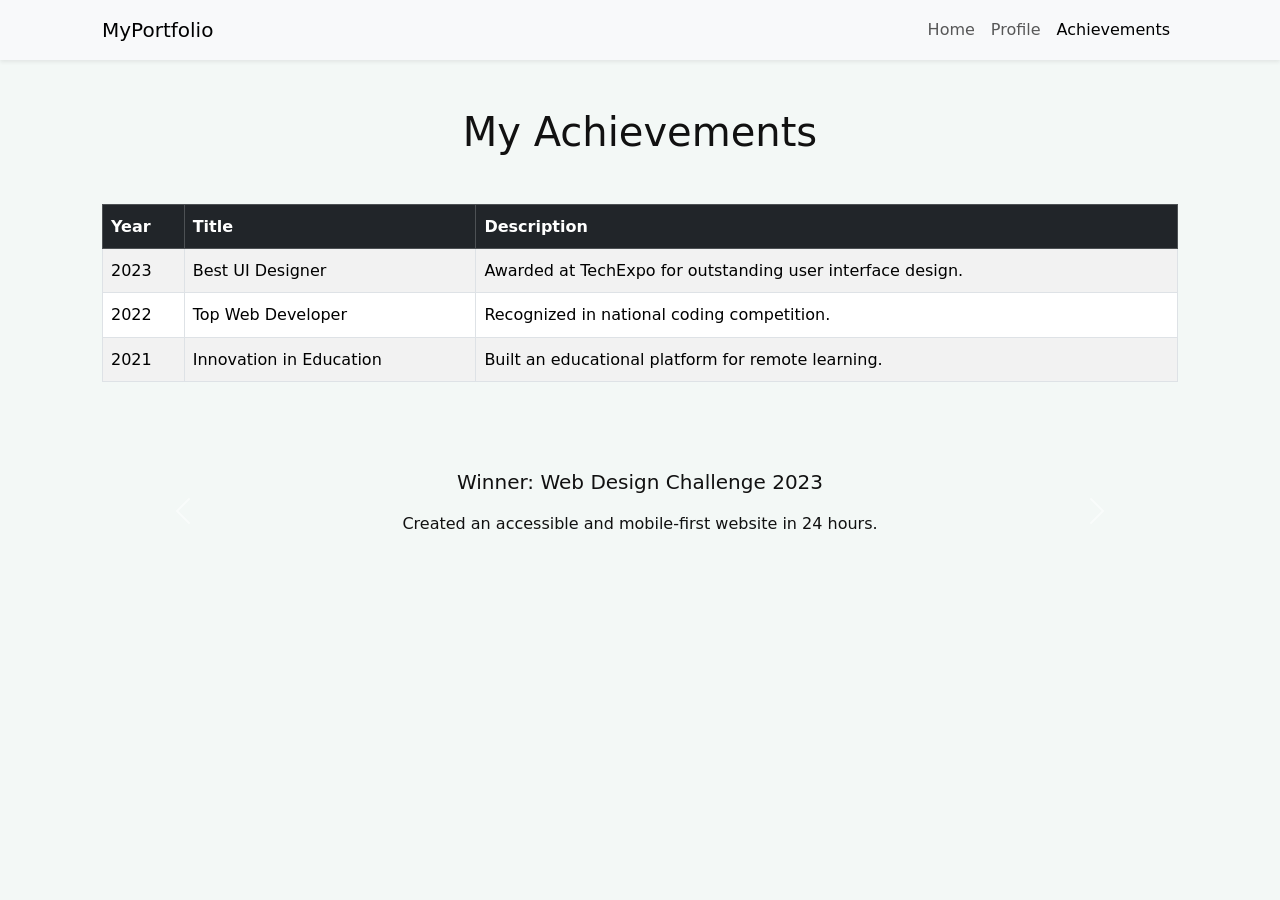
<file: achievements.html>
<!DOCTYPE html>
<html lang="en">
<head>
  <meta charset="UTF-8" />
  <meta name="viewport" content="width=device-width, initial-scale=1" />
  <title>My Achievements</title>

  <!-- Bootstrap CSS -->
  <link href="https://cdn.jsdelivr.net/npm/bootstrap@5.3.3/dist/css/bootstrap.min.css" rel="stylesheet" />
  <link rel="stylesheet" href="style.css" />

  <!-- jQuery -->
  <script src="https://code.jquery.com/jquery-3.6.0.min.js"></script>
</head>
<body>

  <!-- Navbar -->
  <nav class="navbar navbar-expand-lg navbar-light bg-light shadow-sm">
    <div class="container">
      <a class="navbar-brand" href="#">MyPortfolio</a>
      <button class="navbar-toggler" type="button" data-bs-toggle="collapse" data-bs-target="#navbarNav">
        <span class="navbar-toggler-icon"></span>
      </button>

      <div class="collapse navbar-collapse justify-content-end" id="navbarNav">
        <ul class="navbar-nav">
          <li class="nav-item"><a class="nav-link" href="index.html">Home</a></li>
          <li class="nav-item"><a class="nav-link" href="profile.html">Profile</a></li>
          <li class="nav-item"><a class="nav-link active" href="achievements.html">Achievements</a></li>
        </ul>
      </div>
    </div>
  </nav>

  <!-- Achievements Section -->
  <section class="achievements py-5">
    <div class="container">
      <h1 class="text-center mb-5 fade-scroll">My Achievements</h1>

      <!-- Table of Achievements -->
      <div class="table-responsive fade-scroll">
        <table class="table table-bordered table-striped">
          <thead class="table-dark">
            <tr>
              <th>Year</th>
              <th>Title</th>
              <th>Description</th>
            </tr>
          </thead>
          <tbody>
            <tr>
              <td>2023</td>
              <td>Best UI Designer</td>
              <td>Awarded at TechExpo for outstanding user interface design.</td>
            </tr>
            <tr>
              <td>2022</td>
              <td>Top Web Developer</td>
              <td>Recognized in national coding competition.</td>
            </tr>
            <tr>
              <td>2021</td>
              <td>Innovation in Education</td>
              <td>Built an educational platform for remote learning.</td>
            </tr>
          </tbody>
        </table>
      </div>

      <!-- Bootstrap Carousel -->
      <div id="achievementCarousel" class="carousel slide mt-5 fade-scroll" data-bs-ride="carousel">
        <div class="carousel-inner">
          <div class="carousel-item active text-center p-4">
            <h5 class="mb-3">Winner: Web Design Challenge 2023</h5>
            <p>Created an accessible and mobile-first website in 24 hours.</p>
          </div>
          <div class="carousel-item text-center p-4">
            <h5 class="mb-3">Speaker at DevCon 2022</h5>
            <p>Presented on building scalable front-end applications with React and Bootstrap.</p>
          </div>
          <div class="carousel-item text-center p-4">
            <h5 class="mb-3">Hackathon Finalist 2021</h5>
            <p>Developed a prototype that detects fake news using AI.</p>
          </div>
        </div>
        <button class="carousel-control-prev" type="button" data-bs-target="#achievementCarousel" data-bs-slide="prev">
          <span class="carousel-control-prev-icon"></span>
        </button>
        <button class="carousel-control-next" type="button" data-bs-target="#achievementCarousel" data-bs-slide="next">
          <span class="carousel-control-next-icon"></span>
        </button>
      </div>
    </div>
  </section>

  <!-- Bootstrap JS -->
  <script src="https://cdn.jsdelivr.net/npm/bootstrap@5.3.3/dist/js/bootstrap.bundle.min.js"></script>
  <script src="script.js"></script>
</body>
</html>
</file>
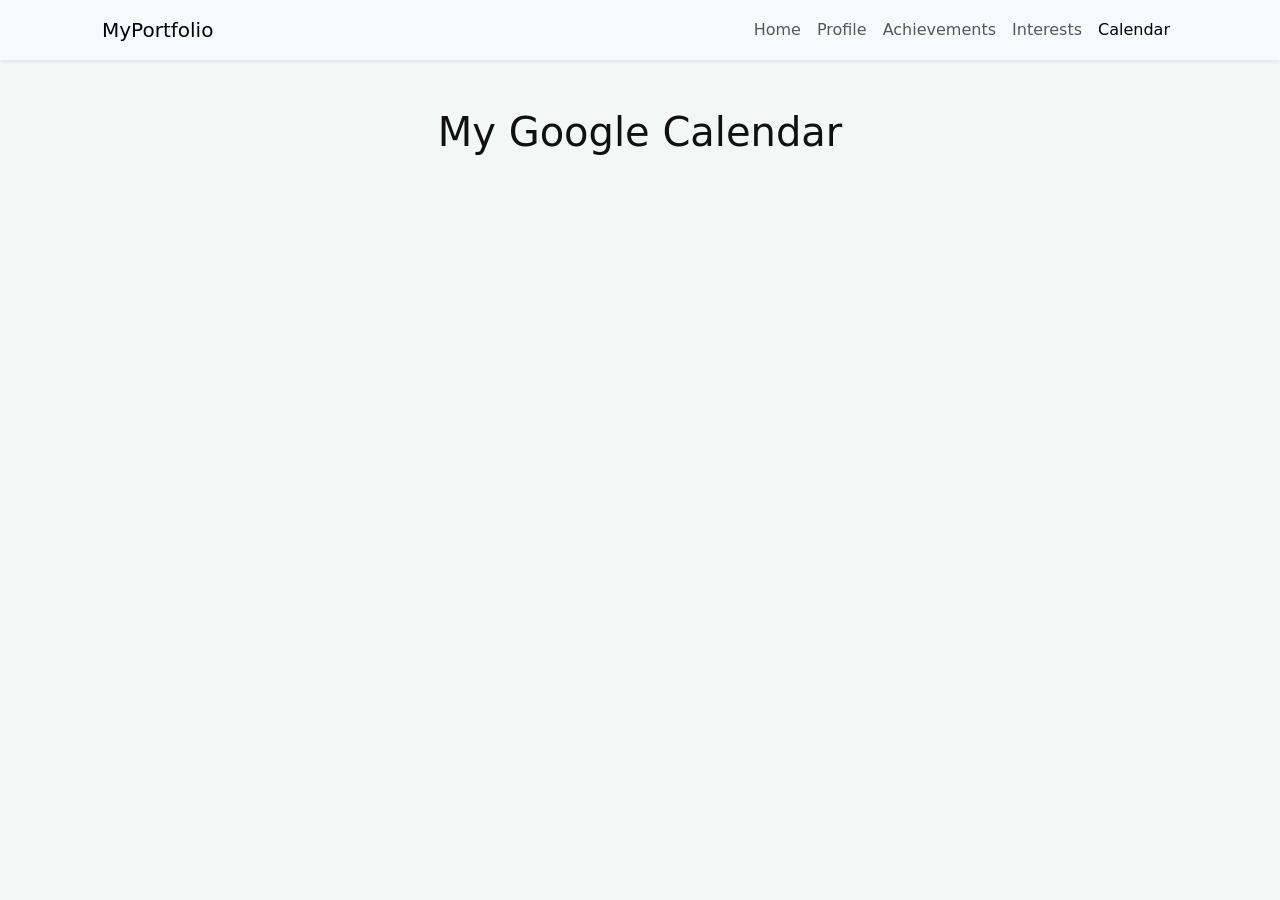
<file: calender.html>
<!DOCTYPE html>
<html lang="en">
<head>
  <meta charset="UTF-8" />
  <meta name="viewport" content="width=device-width, initial-scale=1" />
  <title>My Calendar</title>

  <!-- Bootstrap CSS -->
  <link href="https://cdn.jsdelivr.net/npm/bootstrap@5.3.3/dist/css/bootstrap.min.css" rel="stylesheet" />
  <link rel="stylesheet" href="style.css" />
</head>
<body>

  <!-- Navbar -->
  <nav class="navbar navbar-expand-lg navbar-light bg-light shadow-sm">
    <div class="container">
      <a class="navbar-brand" href="#">MyPortfolio</a>
      <button class="navbar-toggler" type="button" data-bs-toggle="collapse" data-bs-target="#navbarNav">
        <span class="navbar-toggler-icon"></span>
      </button>

      <div class="collapse navbar-collapse justify-content-end" id="navbarNav">
        <ul class="navbar-nav">
          <li class="nav-item"><a class="nav-link" href="index.html">Home</a></li>
          <li class="nav-item"><a class="nav-link" href="profile.html">Profile</a></li>
          <li class="nav-item"><a class="nav-link" href="achievements.html">Achievements</a></li>
          <li class="nav-item"><a class="nav-link" href="interests.html">Interests</a></li>
          <li class="nav-item"><a class="nav-link active" href="calendar.html">Calendar</a></li>
        </ul>
      </div>
    </div>
  </nav>

  <!-- Google Calendar Embed -->
  <section class="calendar-section py-5">
    <div class="container">
      <h1 class="text-center mb-4">My Google Calendar</h1>
      <div class="calendar-wrapper ratio ratio-16x9">
        <!-- Replace YOUR_CALENDAR_ID with your real calendar ID -->
        <!-- Google Calendar Appointment Scheduling begin -->
<iframe src="https://calendar.google.com/calendar/appointments/schedules/AcZssZ1e-UTTJ-vU0j-WWKUtic6N_3yAEo-5JjJEFhecMHrWLlaHCTIgxcs0m5zKxUjw9vdUy7_Anpsw?gv=true" style="border: 0" width="100%" height="600" frameborder="0"></iframe>
<!-- end Google Calendar Appointment Scheduling -->
      </div>
    </div>
  </section>

  <!-- Bootstrap JS -->
  <script src="https://cdn.jsdelivr.net/npm/bootstrap@5.3.3/dist/js/bootstrap.bundle.min.js"></script>
</body>
</html>
</file>
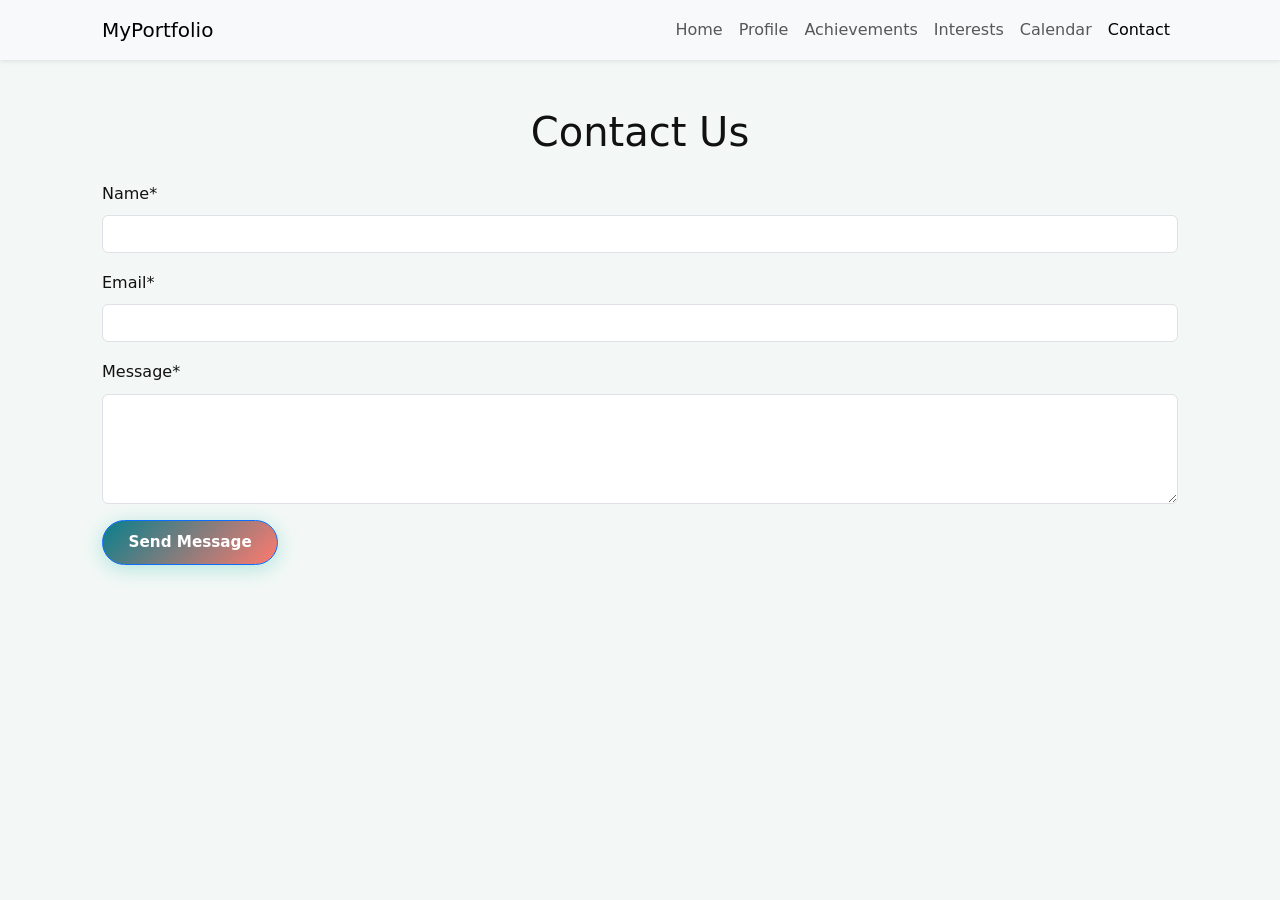
<file: contact.html>
<!DOCTYPE html>
<html lang="en">
<head>
  <meta charset="UTF-8" />
  <meta name="viewport" content="width=device-width, initial-scale=1" />
  <title>Contact Us</title>

  <!-- Bootstrap CSS -->
  <link href="https://cdn.jsdelivr.net/npm/bootstrap@5.3.3/dist/css/bootstrap.min.css" rel="stylesheet" />
  <link rel="stylesheet" href="style.css" />
</head>
<body>

  <!-- Navbar -->
  <nav class="navbar navbar-expand-lg navbar-light bg-light shadow-sm">
    <div class="container">
      <a class="navbar-brand" href="#">MyPortfolio</a>
      <button class="navbar-toggler" type="button" data-bs-toggle="collapse" data-bs-target="#navbarNav">
        <span class="navbar-toggler-icon"></span>
      </button>
      <div class="collapse navbar-collapse justify-content-end" id="navbarNav">
        <ul class="navbar-nav">
          <li class="nav-item"><a class="nav-link" href="index.html">Home</a></li>
          <li class="nav-item"><a class="nav-link" href="profile.html">Profile</a></li>
          <li class="nav-item"><a class="nav-link" href="achievements.html">Achievements</a></li>
          <li class="nav-item"><a class="nav-link" href="interests.html">Interests</a></li>
          <li class="nav-item"><a class="nav-link" href="calendar.html">Calendar</a></li>
          <li class="nav-item"><a class="nav-link active" href="contact.html">Contact</a></li>
        </ul>
      </div>
    </div>
  </nav>

  <!-- Contact Form -->
  <section class="contact-section py-5">
    <div class="container">
      <h1 class="text-center mb-4">Contact Us</h1>
      <form id="contactForm" novalidate>
        <div class="mb-3">
          <label for="name" class="form-label">Name*</label>
          <input type="text" class="form-control" id="name" required />
          <div class="invalid-feedback">Please enter your name.</div>
        </div>

        <div class="mb-3">
          <label for="email" class="form-label">Email*</label>
          <input type="email" class="form-control" id="email" required />
          <div class="invalid-feedback">Please enter a valid email address.</div>
        </div>

        <div class="mb-3">
          <label for="message" class="form-label">Message*</label>
          <textarea class="form-control" id="message" rows="4" required></textarea>
          <div class="invalid-feedback">Please enter your message.</div>
        </div>

        <button type="submit" class="btn btn-primary">Send Message</button>
        <div id="formMessage" class="mt-3"></div>
      </form>
    </div>
  </section>

  <!-- Scripts -->
  <script src="https://cdn.jsdelivr.net/npm/bootstrap@5.3.3/dist/js/bootstrap.bundle.min.js"></script>
  <script src="script.js"></script>
</body>
</html>
</file>
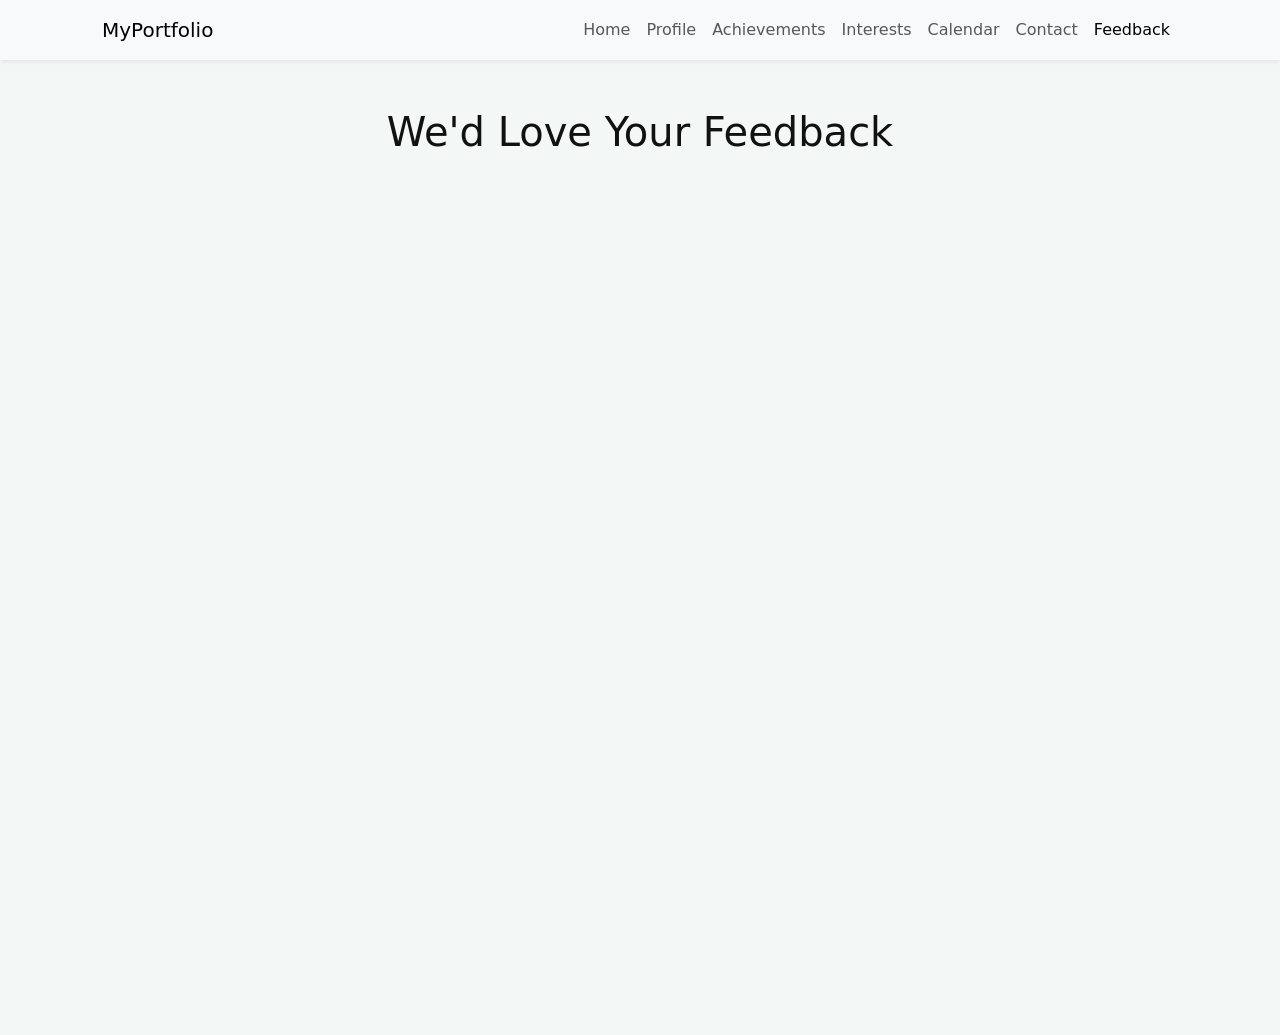
<file: feedback.html>
<!DOCTYPE html>
<html lang="en">
<head>
  <meta charset="UTF-8" />
  <meta name="viewport" content="width=device-width, initial-scale=1" />
  <title>Feedback</title>

  <!-- Bootstrap CSS -->
  <link href="https://cdn.jsdelivr.net/npm/bootstrap@5.3.3/dist/css/bootstrap.min.css" rel="stylesheet" />
  <link rel="stylesheet" href="style.css" />
</head>
<body>

  <!-- Navbar -->
  <nav class="navbar navbar-expand-lg navbar-light bg-light shadow-sm">
    <div class="container">
      <a class="navbar-brand" href="#">MyPortfolio</a>
      <button class="navbar-toggler" type="button" data-bs-toggle="collapse" data-bs-target="#navbarNav">
        <span class="navbar-toggler-icon"></span>
      </button>
      <div class="collapse navbar-collapse justify-content-end" id="navbarNav">
        <ul class="navbar-nav">
          <li class="nav-item"><a class="nav-link" href="index.html">Home</a></li>
          <li class="nav-item"><a class="nav-link" href="profile.html">Profile</a></li>
          <li class="nav-item"><a class="nav-link" href="achievements.html">Achievements</a></li>
          <li class="nav-item"><a class="nav-link" href="interests.html">Interests</a></li>
          <li class="nav-item"><a class="nav-link" href="calendar.html">Calendar</a></li>
          <li class="nav-item"><a class="nav-link" href="contact.html">Contact</a></li>
          <li class="nav-item"><a class="nav-link active" href="feedback.html">Feedback</a></li>
        </ul>
      </div>
    </div>
  </nav>

  <!-- Feedback Form Section -->
  <section class="feedback-section py-5">
    <div class="container">
      <h1 class="text-center mb-4">We'd Love Your Feedback</h1>
      <div class="google-form-wrapper ratio ratio-4x3">
        <!-- Replace YOUR_GOOGLE_FORM_URL below with the actual form embed URL -->
        <iframe src="https://docs.google.com/forms/d/e/1FAIpQLSdrx8txhc83kULJsQMw2cbCfKF12wPTxRKn4bCQF2OBZr5wBQ/viewform?embedded=true" width="640" height="689" frameborder="0" marginheight="0" marginwidth="0">Loading…</iframe>
      </div>
    </div>
  </section>

  <!-- Bootstrap JS -->
  <script src="https://cdn.jsdelivr.net/npm/bootstrap@5.3.3/dist/js/bootstrap.bundle.min.js"></script>
</body>
</html>
</file>
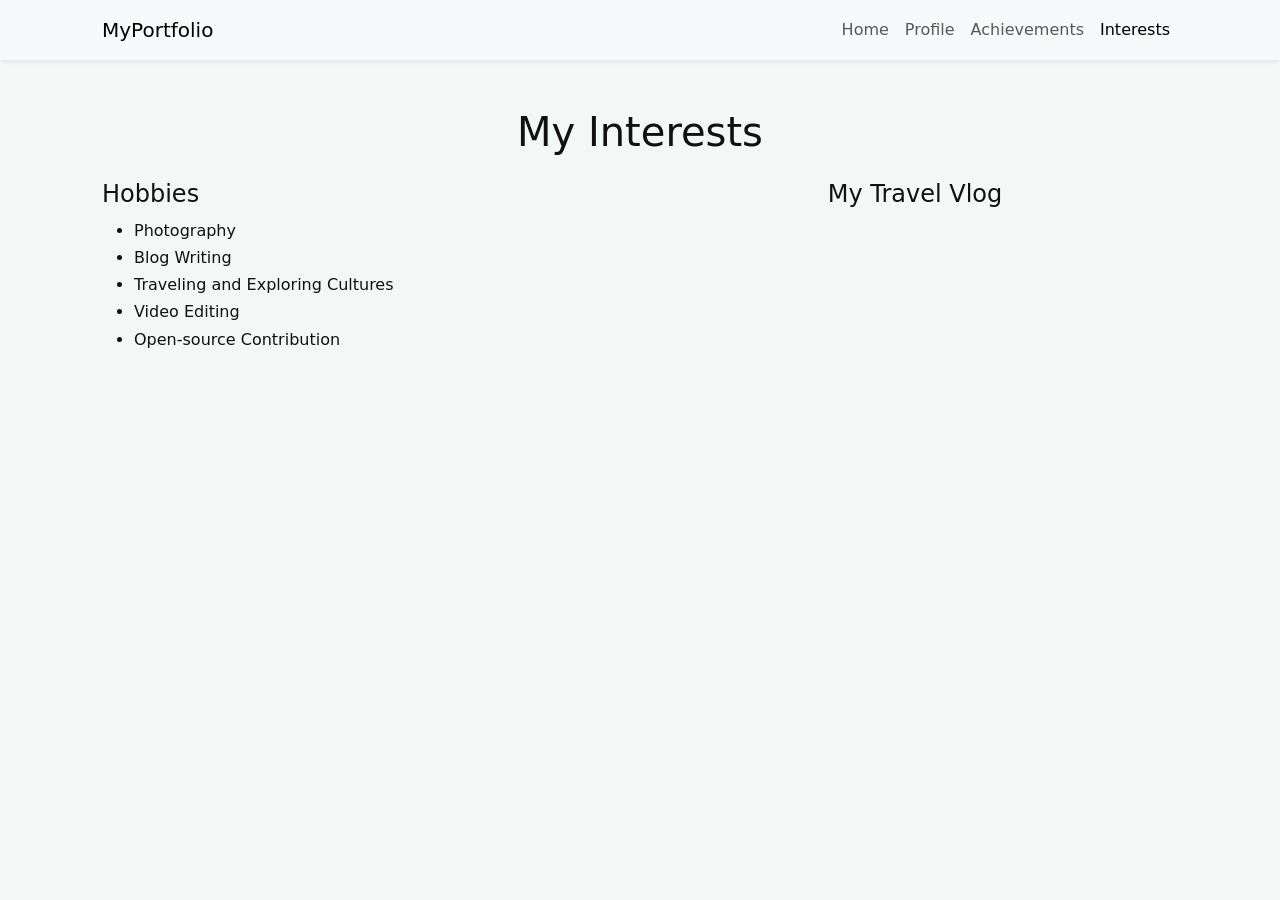
<file: interest.html>
<!DOCTYPE html>
<html lang="en">
<head>
  <meta charset="UTF-8" />
  <meta name="viewport" content="width=device-width, initial-scale=1" />
  <title>My Interests</title>

  <!-- Bootstrap CSS -->
  <link href="https://cdn.jsdelivr.net/npm/bootstrap@5.3.3/dist/css/bootstrap.min.css" rel="stylesheet" />
  <link rel="stylesheet" href="style.css" />
</head>
<body>

  <!-- Navbar -->
  <nav class="navbar navbar-expand-lg navbar-light bg-light shadow-sm">
    <div class="container">
      <a class="navbar-brand" href="#">MyPortfolio</a>
      <button class="navbar-toggler" type="button" data-bs-toggle="collapse" data-bs-target="#navbarNav">
        <span class="navbar-toggler-icon"></span>
      </button>
      <div class="collapse navbar-collapse justify-content-end" id="navbarNav">
        <ul class="navbar-nav">
          <li class="nav-item"><a class="nav-link" href="index.html">Home</a></li>
          <li class="nav-item"><a class="nav-link" href="profile.html">Profile</a></li>
          <li class="nav-item"><a class="nav-link" href="achievements.html">Achievements</a></li>
          <li class="nav-item"><a class="nav-link active" href="interests.html">Interests</a></li>
        </ul>
      </div>
    </div>
  </nav>

  <!-- Interests Section -->
  <section class="interests-section py-5">
    <div class="container">
      <h1 class="text-center mb-4">My Interests</h1>

      <!-- Hobbies List -->
      <div class="row mb-5">
        <div class="col-md-6">
          <h4>Hobbies</h4>
          <ul>
            <li>Photography</li>
            <li>Blog Writing</li>
            <li>Traveling and Exploring Cultures</li>
            <li>Video Editing</li>
            <li>Open-source Contribution</li>
          </ul>
        </div>

        <!-- Embedded YouTube Video -->
        <div class="col-md-6 text-center">
          <h4 class="mb-3">My Travel Vlog</h4>
          <div class="video-container">
            <iframe width="560" height="315" src="https://www.youtube.com/embed/eEMG2BSQZy4?si=UsR2_pXmbW4vjAgz" title="YouTube video player" frameborder="0" allow="accelerometer; autoplay; clipboard-write; encrypted-media; gyroscope; picture-in-picture; web-share" referrerpolicy="strict-origin-when-cross-origin" allowfullscreen></iframe>
          </div>
        </div>
      </div>
    </div>
  </section>

  <!-- Bootstrap JS -->
  <script src="https://cdn.jsdelivr.net/npm/bootstrap@5.3.3/dist/js/bootstrap.bundle.min.js"></script>
</body>
</html>
</file>
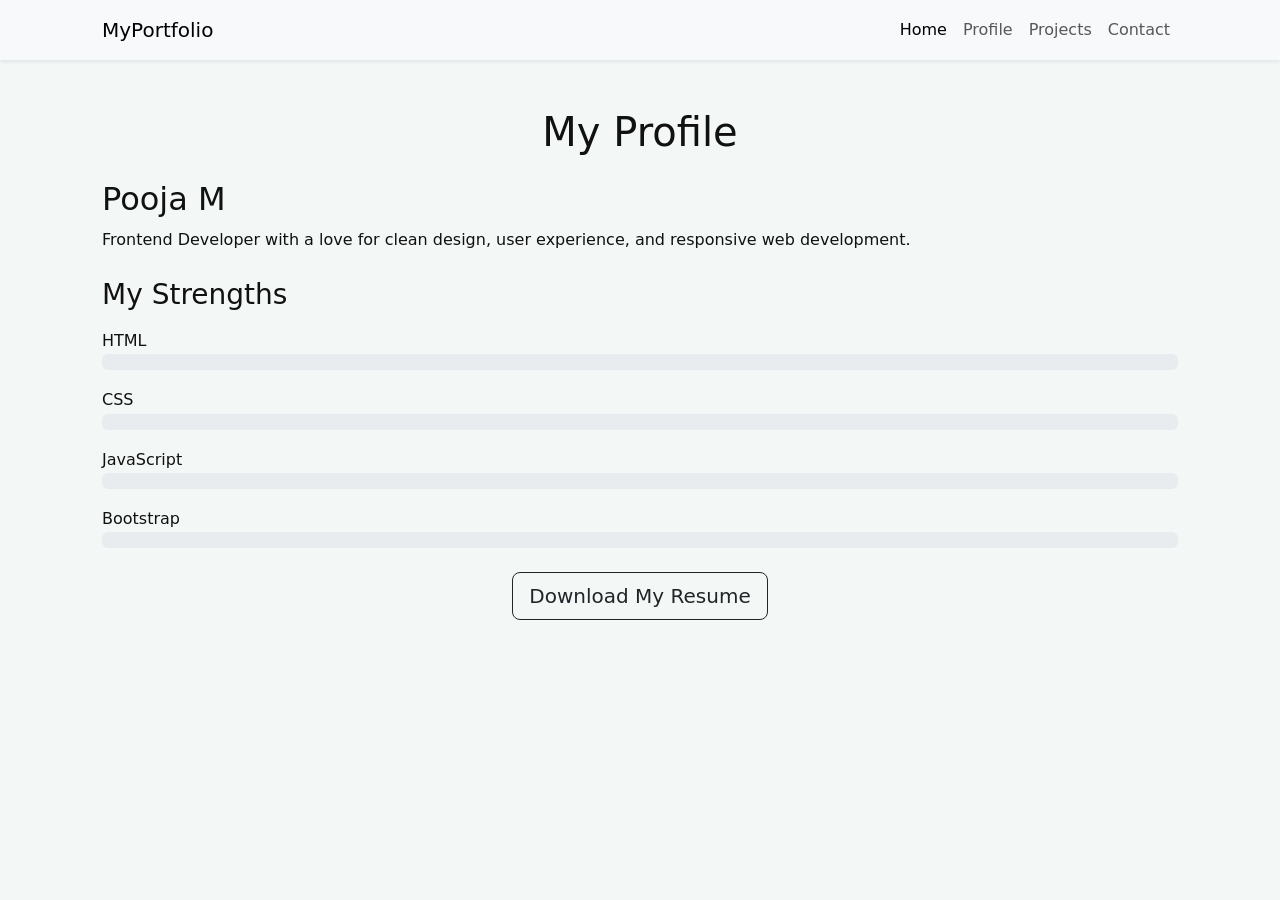
<file: profile.html>
<!DOCTYPE html>
<html lang="en">
<head>
  <meta charset="UTF-8" />
  <meta name="viewport" content="width=device-width, initial-scale=1" />
  <title>My Profile</title>

  <!-- Bootstrap CSS -->
  <link href="https://cdn.jsdelivr.net/npm/bootstrap@5.3.3/dist/css/bootstrap.min.css" rel="stylesheet" />
  <link rel="stylesheet" href="style.css" />

  <!-- jQuery -->
  <script src="https://code.jquery.com/jquery-3.6.0.min.js"></script>
</head>
<body>

  <!-- 🔹 Navbar -->
  <nav class="navbar navbar-expand-lg navbar-light bg-light shadow-sm">
    <div class="container">
      <a class="navbar-brand" href="#">MyPortfolio</a>
      <button class="navbar-toggler" type="button" data-bs-toggle="collapse" data-bs-target="#navbarNav">
        <span class="navbar-toggler-icon"></span>
      </button>

      <div class="collapse navbar-collapse justify-content-end" id="navbarNav">
        <ul class="navbar-nav">
          <li class="nav-item">
            <a class="nav-link active" aria-current="page" href="index.html">Home</a>
          </li>
          <li class="nav-item">
            <a class="nav-link" href="profile.html">Profile</a>
          </li>
          <li class="nav-item">
            <a class="nav-link" href="#">Projects</a>
          </li>
          <li class="nav-item">
            <a class="nav-link" href="#">Contact</a>
          </li>
        </ul>
      </div>
    </div>
  </nav>

  <!-- 🔸 Profile Section -->
  <section class="profile-section py-5">
    <div class="container">
      <h1 class="text-center mb-4">My Profile</h1>

      <!-- Key Details -->
      <div class="mb-4">
        <h2>Pooja M</h2>
        <p>Frontend Developer with a love for clean design, user experience, and responsive web development.</p>
      </div>

      <!-- Strengths & Skills -->
      <h3 class="mb-3">My Strengths</h3>
      <div class="mb-3">
        <label>HTML</label>
        <div class="progress">
          <div class="progress-bar bg-success" role="progressbar" style="width: 0%" data-value="95">0%</div>
        </div>
      </div>
      <div class="mb-3">
        <label>CSS</label>
        <div class="progress">
          <div class="progress-bar bg-info" role="progressbar" style="width: 0%" data-value="90">0%</div>
        </div>
      </div>
      <div class="mb-3">
        <label>JavaScript</label>
        <div class="progress">
          <div class="progress-bar bg-warning" role="progressbar" style="width: 0%" data-value="85">0%</div>
        </div>
      </div>
      <div class="mb-3">
        <label>Bootstrap</label>
        <div class="progress">
          <div class="progress-bar bg-primary" role="progressbar" style="width: 0%" data-value="80">0%</div>
        </div>
      </div>

      <!-- Download Button -->
      <div class="text-center mt-4">
        <a href="resume.pdf" download class="btn btn-outline-dark btn-lg">Download My Resume</a>
      </div>
    </div>
  </section>

  <!-- Bootstrap JS -->
  <script src="https://cdn.jsdelivr.net/npm/bootstrap@5.3.3/dist/js/bootstrap.bundle.min.js"></script>
  <script src="script.js"></script>
</body>
</html>
</file>
<file: style.css>
/* ─── RESET & BASE ─────────────────────────────── */
*, *::before, *::after { box-sizing: border-box; margin: 0; padding: 0; }

:root {
  --bg: #f3f8f6;
  --bg-card: rgba(255,255,255,0.72);
  --bg-card-hover: rgba(255,255,255,0.96);
  --purple: #087f8c;
  --purple-light: #1f2933;
  --violet: #05636d;
  --pink: #ff7a6e;
  --cyan: #f5c76a;
  --text: #111111;
  --text-muted: #4b4b4b;
  --text-dim: #707070;
  --border: rgba(23,73,68,0.14);
  --border-hover: rgba(25,181,165,0.4);
  --font-main: 'Inter', system-ui, sans-serif;
  --font-heading: 'Poppins', sans-serif;
  --font-mono: 'JetBrains Mono', monospace;
  --glow: 0 0 40px rgba(25,181,165,0.15);
}

html { scroll-behavior: smooth; }

body {
  font-family: var(--font-main);
  color: var(--text);
  background: var(--bg);
  line-height: 1.7;
  font-size: 16px;
  -webkit-font-smoothing: antialiased;
  overflow-x: hidden;
}

a { color: inherit; text-decoration: none; }

/* ─── ANIMATED BACKGROUND ──────────────────────── */
.bg-glow {
  position: fixed; border-radius: 50%;
  filter: blur(120px); opacity: 0.15;
  pointer-events: none; z-index: 0;
}
.bg-glow--1 { width: 500px; height: 500px; background: var(--purple); top: -10%; left: -5%; }
.bg-glow--2 { width: 400px; height: 400px; background: var(--pink); bottom: 10%; right: -5%; }



/* ─── GLASS CARD ───────────────────────────────── */
.glass-card {
  background: var(--bg-card);
  border: 1px solid var(--border);
  border-radius: 16px;
  backdrop-filter: blur(12px);
  transition: all 0.35s cubic-bezier(.4,0,.2,1);
}
.glass-card:hover {
  background: var(--bg-card-hover);
  border-color: var(--border-hover);
  box-shadow: var(--glow);
  transform: translateY(-4px);
}

/* ─── NAV ──────────────────────────────────────── */
.nav {
  position: fixed; top: 0; left: 0; right: 0; z-index: 100;
  display: flex; align-items: center; justify-content: space-between;
  padding: 1rem 2.5rem;
  background: rgba(243,248,246,0.86);
  backdrop-filter: blur(20px);
  border-bottom: 1px solid var(--border);
  transition: all 0.3s;
}
.nav.scrolled { padding: 0.7rem 2.5rem; background: rgba(243,248,246,0.97); }

.nav-logo {
  font-family: var(--font-mono); font-size: 1.1rem; font-weight: 600;
  color: var(--text); letter-spacing: -0.02em;
}
.logo-bracket { color: var(--purple); }
.logo-dot { color: var(--pink); }

.nav-links { display: flex; gap: 2rem; list-style: none; align-items: center; }
.nav-links a {
  font-size: 0.95rem; font-weight: 500; color: var(--text-muted);
  transition: color 0.2s; position: relative;
}
.nav-links a::after {
  content: ''; position: absolute; bottom: -4px; left: 0; width: 0; height: 2px;
  background: linear-gradient(90deg, var(--purple), var(--pink));
  transition: width 0.3s;
}
.nav-links a:hover { color: var(--text); }
.nav-links a:hover::after { width: 100%; }
.nav-cta {
  background: linear-gradient(135deg, var(--purple), var(--pink)) !important;
  color: #fff !important; padding: 0.5rem 1.25rem;
  border-radius: 100px; font-weight: 600 !important;
  transition: opacity 0.2s, transform 0.2s !important;
}
.nav-cta::after { display: none !important; }
.nav-cta:hover { opacity: 0.9; transform: scale(1.05) !important; }
.hamburger {
  display: none; flex-direction: column; gap: 5px;
  background: none; border: none; cursor: pointer; padding: 4px;
}
.hamburger span {
  display: block; width: 24px; height: 2px;
  background: var(--text); border-radius: 2px; transition: all 0.3s;
}
.hamburger.active span:nth-child(1) { transform: rotate(45deg) translateY(7px); }
.hamburger.active span:nth-child(2) { opacity: 0; }
.hamburger.active span:nth-child(3) { transform: rotate(-45deg) translateY(-7px); }

/* ─── HERO ─────────────────────────────────────── */
.hero {
  min-height: 100vh; display: flex; align-items: center;
  justify-content: space-between; gap: 4rem;
  padding: 8rem 2.5rem 5rem; max-width: 1200px; margin: 0 auto;
  position: relative; z-index: 1;
}
.hero-content { flex: 1; max-width: 600px; }

.hero-greeting { display: flex; align-items: center; gap: 0.75rem; margin-bottom: 1rem; }
.greeting-line { width: 40px; height: 2px; background: linear-gradient(90deg, var(--purple), var(--pink)); }
.greeting-text {
  font-family: var(--font-mono); font-size: 0.95rem;
  color: var(--purple-light); letter-spacing: 0.08em; text-transform: uppercase;
}

.hero-name {
  font-family: var(--font-heading); font-size: clamp(3.5rem, 8vw, 5.5rem);
  line-height: 1.05; letter-spacing: -0.03em;
  background: linear-gradient(135deg, var(--text) 0%, var(--purple-light) 50%, var(--pink) 100%);
  -webkit-background-clip: text; -webkit-text-fill-color: transparent;
  background-clip: text;
}
.accent { -webkit-text-fill-color: var(--pink); }

.hero-role-wrapper {
  display: flex; align-items: center; gap: 0.5rem;
  margin: 1.25rem 0 1.75rem;
}
.hero-role-icon { font-size: 1.2rem; }
.hero-role {
  font-family: var(--font-mono); font-size: 1rem;
  color: var(--text-muted); letter-spacing: 0.02em;
}

.hero-tagline {
  font-size: 1.15rem; color: var(--text-muted);
  max-width: 480px; line-height: 1.8; margin-bottom: 2rem;
}
.highlight-text {
  color: var(--purple-light); font-weight: 600;
  background: linear-gradient(135deg, rgba(25,181,165,0.15), rgba(255,122,110,0.15));
  padding: 0.1rem 0.4rem; border-radius: 4px;
}

.hero-links { display: flex; gap: 0.75rem; flex-wrap: wrap; }

.btn-glass {
  display: inline-flex; align-items: center; gap: 0.5rem;
  padding: 0.65rem 1.4rem; border-radius: 100px;
  font-size: 0.95rem; font-weight: 500;
  border: 1px solid var(--border); color: var(--text-muted);
  transition: all 0.3s; background: var(--bg-card);
}
.btn-glass:hover { border-color: var(--purple); color: var(--purple-light); background: rgba(25,181,165,0.08); }

.btn-primary {
  display: inline-flex; align-items: center; gap: 0.5rem;
  padding: 0.65rem 1.6rem; border-radius: 100px;
  font-size: 0.95rem; font-weight: 600; color: #fff;
  background: linear-gradient(135deg, var(--purple), var(--pink));
  transition: all 0.3s; box-shadow: 0 4px 20px rgba(25,181,165,0.3);
}
.btn-primary:hover { transform: translateY(-2px); box-shadow: 0 6px 30px rgba(25,181,165,0.4); }

/* Hero visual */
.hero-visual { display: flex; flex-direction: column; align-items: center; gap: 1.5rem; flex-shrink: 0; position: relative; }

.avatar-wrapper { position: relative; width: 280px; height: 280px; }

.avatar-ring {
  width: 280px; height: 280px; border-radius: 50%;
  overflow: hidden;
  display: flex; align-items: center; justify-content: center;
}

.avatar-img {
  width: 100%; height: 100%; border-radius: 50%;
  object-fit: cover; object-position: center 35%;
}


.hero-badge {
  display: flex; align-items: center; gap: 0.5rem;
  padding: 0.5rem 1rem; border-radius: 100px;
  background: rgba(245,199,106,0.08); border: 1px solid rgba(245,199,106,0.2);
  font-size: 0.78rem; color: var(--cyan); font-weight: 500;
}
.badge-dot {
  width: 8px; height: 8px; border-radius: 50%;
  background: var(--cyan); animation: pulse 2s infinite;
}
@keyframes pulse { 0%,100%{ opacity: 1; box-shadow: 0 0 0 0 rgba(245,199,106,0.4); } 50%{ opacity: 0.6; box-shadow: 0 0 0 8px rgba(245,199,106,0); } }

/* ─── STATS STRIP ──────────────────────────────── */
.stats-strip {
  position: relative; z-index: 1;
  background: linear-gradient(135deg, rgba(8,127,140,0.1), rgba(255,122,110,0.1));
  border-top: 1px solid var(--border); border-bottom: 1px solid var(--border);
  backdrop-filter: blur(20px);
}
.stats-inner { display: flex; justify-content: center; align-items: center; padding: 2.5rem 2rem; flex-wrap: wrap; gap: 0; }
.stat-item { display: flex; flex-direction: column; align-items: center; padding: 0 3rem; }
.stat-num {
  font-family: var(--font-heading); font-size: 3rem; font-weight: 700;
  background: linear-gradient(135deg, var(--purple-light), var(--pink));
  -webkit-background-clip: text; -webkit-text-fill-color: transparent; background-clip: text;
  line-height: 1;
}
.stat-plus { font-family: var(--font-heading); font-size: 1.5rem; color: var(--pink); font-weight: 700; }
.stat-label { font-size: 0.75rem; color: var(--text-dim); text-transform: uppercase; letter-spacing: 0.12em; margin-top: 0.4rem; }
.stat-divider { width: 1px; height: 50px; background: var(--border); }

/* ─── SECTIONS ─────────────────────────────────── */
.section { padding: 6rem 2.5rem; position: relative; z-index: 1; }
.container { max-width: 1100px; margin: 0 auto; }

.section-header { margin-bottom: 3rem; }
.section-header.center { text-align: center; }

.section-eyebrow {
  font-family: var(--font-mono); font-size: 0.9rem;
  color: var(--purple-light); letter-spacing: 0.08em;
  display: block; margin-bottom: 0.5rem;
}

.section-title {
  font-family: var(--font-heading); font-size: clamp(2.2rem, 5vw, 3.2rem);
  letter-spacing: -0.02em;
  background: linear-gradient(135deg, var(--text), var(--text-muted));
  -webkit-background-clip: text; -webkit-text-fill-color: transparent; background-clip: text;
}

/* ─── SKILLS ───────────────────────────────────── */
.skills-grid { display: grid; grid-template-columns: repeat(auto-fit, minmax(240px, 1fr)); gap: 1.5rem; }

.skill-card { padding: 2rem; text-align: center; }
.skill-card-icon { font-size: 2rem; margin-bottom: 1rem; }
.skill-card-title {
  font-family: var(--font-heading); font-size: 1.1rem; font-weight: 600;
  color: var(--text); margin-bottom: 1rem; letter-spacing: -0.01em;
}

.skill-tags { display: flex; flex-wrap: wrap; gap: 0.5rem; justify-content: center; }
.tag {
  padding: 0.4rem 0.9rem; border-radius: 100px;
  font-size: 0.9rem; color: var(--text-muted);
  border: 1px solid var(--border); background: rgba(255,255,255,0.02);
  transition: all 0.25s;
}
.tag:hover { border-color: var(--purple); color: var(--purple-light); background: rgba(25,181,165,0.08); }

/* ─── PROJECTS ─────────────────────────────────── */
.projects-grid { display: grid; grid-template-columns: repeat(auto-fit, minmax(320px, 1fr)); gap: 1.5rem; }

.project-card { padding: 2rem; position: relative; overflow: hidden; }
.project-glow {
  position: absolute; top: -50%; right: -50%; width: 200px; height: 200px;
  background: radial-gradient(circle, rgba(25,181,165,0.1) 0%, transparent 70%);
  border-radius: 50%; pointer-events: none;
}
.project-glow--featured { background: radial-gradient(circle, rgba(255,122,110,0.15) 0%, transparent 70%); }

.project-card--featured { border-color: rgba(255,122,110,0.25); }

.project-featured-badge {
  display: inline-block; font-size: 0.7rem; font-weight: 600;
  color: var(--pink); background: rgba(255,122,110,0.1);
  padding: 0.25rem 0.75rem; border-radius: 100px;
  margin-bottom: 1rem; letter-spacing: 0.05em;
}

.project-header { display: flex; align-items: center; gap: 0.75rem; margin-bottom: 1.25rem; }
.project-icon { font-size: 1.5rem; }
.project-tag {
  font-family: var(--font-mono); font-size: 0.7rem;
  color: var(--purple-light); text-transform: uppercase; letter-spacing: 0.1em;
  flex: 1;
}
.project-link { color: var(--text-dim); transition: color 0.2s; }
.project-link:hover { color: var(--purple-light); }

.project-title {
  font-family: var(--font-heading); font-size: 1.6rem; color: var(--text);
  letter-spacing: -0.02em; margin-bottom: 0.75rem;
}
.project-desc { font-size: 0.95rem; color: var(--text-muted); line-height: 1.7; margin-bottom: 1.25rem; }

.project-stack { display: flex; flex-wrap: wrap; gap: 0.4rem; }
.stack-tag {
  padding: 0.25rem 0.65rem; border-radius: 100px;
  font-family: var(--font-mono); font-size: 0.8rem;
  color: var(--purple-light);
  background: rgba(25,181,165,0.08); border: 1px solid rgba(25,181,165,0.2);
}

/* ─── TIMELINE ─────────────────────────────────── */
.timeline { display: flex; flex-direction: column; gap: 1.5rem; }

.timeline-item { display: flex; gap: 1.5rem; }

.timeline-dot-wrapper { display: flex; flex-direction: column; align-items: center; flex-shrink: 0; }
.timeline-dot {
  width: 14px; height: 14px; border-radius: 50%; flex-shrink: 0;
  background: linear-gradient(135deg, var(--purple), var(--pink));
  box-shadow: 0 0 12px rgba(25,181,165,0.4);
}
.timeline-line { width: 2px; flex: 1; background: var(--border); margin-top: 0.5rem; }

.timeline-body { padding: 1.5rem; flex: 1; }

.timeline-meta { display: flex; align-items: center; gap: 0.75rem; margin-bottom: 0.5rem; flex-wrap: wrap; }
.timeline-date { font-family: var(--font-mono); font-size: 0.75rem; color: var(--text-dim); }
.timeline-type {
  padding: 0.15rem 0.6rem; border-radius: 100px;
  font-size: 0.7rem; font-weight: 500;
  background: rgba(25,181,165,0.1); color: var(--purple-light); border: 1px solid rgba(25,181,165,0.2);
}
.type--volunteer { background: rgba(245,199,106,0.1); color: var(--cyan); border-color: rgba(245,199,106,0.2); }

.timeline-title { font-family: var(--font-heading); font-size: 1.25rem; font-weight: 600; color: var(--text); margin-bottom: 0.2rem; }
.timeline-company { font-size: 0.85rem; color: var(--purple-light); font-weight: 500; margin-bottom: 0.5rem; }
.timeline-desc { font-size: 0.95rem; color: var(--text-muted); line-height: 1.65; }

/* ─── EDUCATION ────────────────────────────────── */
.edu-grid { display: grid; grid-template-columns: repeat(auto-fit, minmax(260px, 1fr)); gap: 1.25rem; }
.edu-card { padding: 1.75rem; position: relative; }
.edu-card--main { border-color: var(--purple) !important; }
.edu-badge {
  display: inline-block; padding: 0.25rem 0.75rem;
  background: linear-gradient(135deg, var(--purple), var(--pink));
  color: #fff; border-radius: 100px;
  font-size: 0.7rem; font-weight: 600; letter-spacing: 0.05em; margin-bottom: 0.75rem;
}
.edu-degree { font-family: var(--font-heading); font-size: 1.1rem; font-weight: 600; color: var(--text); margin-bottom: 0.4rem; line-height: 1.3; }
.edu-school { font-size: 0.9rem; color: var(--text-muted); margin-bottom: 0.3rem; }
.edu-year { font-family: var(--font-mono); font-size: 0.75rem; color: var(--purple-light); margin-bottom: 0.5rem; }
.edu-gpa { display: flex; align-items: baseline; gap: 0.5rem; }
.edu-gpa-label { font-size: 0.75rem; color: var(--text-dim); text-transform: uppercase; letter-spacing: 0.08em; }
.edu-gpa-value { font-family: var(--font-heading); font-size: 1.3rem; font-weight: 700; color: var(--purple-light); }

/* ─── ACHIEVEMENTS ─────────────────────────────── */
.achievements-grid { display: grid; grid-template-columns: repeat(auto-fit, minmax(300px, 1fr)); gap: 1rem; margin-bottom: 3rem; }
.achievement-card { padding: 1.25rem 1.5rem; display: flex; gap: 1rem; align-items: flex-start; }
.achievement-icon { font-size: 1.5rem; flex-shrink: 0; }
.achievement-text { font-size: 0.95rem; color: var(--text-muted); line-height: 1.65; }
.achievement-text strong { color: var(--text); }

.cert-section { padding-top: 1rem; }
.cert-heading { font-family: var(--font-heading); font-size: 1.4rem; color: var(--text); letter-spacing: -0.02em; margin-bottom: 1.25rem; }
.cert-list { display: flex; flex-wrap: wrap; gap: 0.5rem; }
.cert-tag {
  padding: 0.4rem 1rem; border-radius: 100px;
  font-size: 0.88rem; font-weight: 500;
  background: linear-gradient(135deg, rgba(8,127,140,0.15), rgba(255,122,110,0.15));
  border: 1px solid rgba(25,181,165,0.2); color: var(--text-muted);
  transition: all 0.25s;
}
.cert-tag:hover { color: var(--purple-light); border-color: var(--purple); }
.cert-tag { cursor: pointer; }
.cert-photo-btn { margin-top: 0; font-family: inherit; }

.resume-card {
  display: flex;
  align-items: center;
  justify-content: space-between;
  gap: 2rem;
  padding: 2rem;
}
.resume-card .section-title { margin-bottom: 0.5rem; }
.resume-text { color: var(--text-muted); max-width: 560px; }
.resume-card .btn-primary { flex-shrink: 0; }

/* Certificate view button (timeline / achievement cards) */
.cert-view-btn {
  margin-top: 0.9rem;
  display: inline-flex;
  align-items: center;
  gap: 0.4rem;
  padding: 0.45rem 1rem;
  border-radius: 100px;
  font-size: 0.8rem;
  font-weight: 500;
  color: var(--purple-light);
  background: rgba(25,181,165,0.08);
  border: 1px solid rgba(25,181,165,0.3);
  cursor: pointer;
  transition: all 0.25s;
  font-family: inherit;
}
.cert-view-btn:hover {
  background: linear-gradient(135deg, var(--purple), var(--pink));
  color: #fff;
  border-color: transparent;
  transform: translateY(-1px);
}

/* Certificate Lightbox Modal */
.cert-modal {
  position: fixed;
  inset: 0;
  z-index: 999;
  display: none;
  align-items: center;
  justify-content: center;
  padding: 2rem 1rem;
}
.cert-modal.open { display: flex; }
.cert-modal-backdrop {
  position: absolute;
  inset: 0;
  background: rgba(5,5,10,0.85);
  backdrop-filter: blur(6px);
}
.cert-modal-content {
  position: relative;
  z-index: 1;
  max-width: 720px;
  width: 100%;
  max-height: 90vh;
  background: #12121a;
  border: 1px solid var(--border, rgba(255,255,255,0.1));
  border-radius: 16px;
  padding: 1.5rem;
  display: flex;
  flex-direction: column;
  align-items: center;
  gap: 1rem;
  animation: certPop 0.25s ease;
}
@keyframes certPop {
  from { opacity: 0; transform: scale(0.96); }
  to { opacity: 1; transform: scale(1); }
}
.cert-modal-title {
  color: #fff;
  font-family: var(--font-heading);
  font-size: 1.05rem;
  text-align: center;
  margin: 0;
  padding-right: 1.5rem;
}
.cert-image-frame {
  max-width: 100%;
  max-height: 65vh;
  display: flex;
  justify-content: center;
  align-items: center;
}
.cert-modal-img {
  max-width: 100%;
  max-height: 65vh;
  border-radius: 8px;
  object-fit: contain;
  background: #fff;
}
.cert-image-frame.smartcliff-crop {
  width: min(100%, 680px);
  aspect-ratio: 1.35;
  overflow: hidden;
  border-radius: 8px;
  background: #fff;
}
.cert-image-frame.smartcliff-crop .cert-modal-img {
  width: 100%;
  height: 100%;
  max-height: none;
  object-fit: cover;
  object-position: center 53%;
}
.cert-modal-close {
  position: absolute;
  top: 0.75rem;
  right: 0.9rem;
  background: none;
  border: none;
  color: #fff;
  font-size: 1.8rem;
  line-height: 1;
  cursor: pointer;
  opacity: 0.7;
  transition: opacity 0.2s;
}
.cert-modal-close:hover { opacity: 1; }
.cert-modal-download {
  padding: 0.5rem 1.3rem;
  border-radius: 100px;
  background: linear-gradient(135deg, var(--purple), var(--pink));
  color: #fff;
  font-size: 0.85rem;
  font-weight: 600;
  text-decoration: none;
  transition: transform 0.2s;
}
.cert-modal-download:hover { transform: translateY(-1px); }

/* ─── CONTACT ──────────────────────────────────── */
.contact-container { text-align: center; }
.contact-sub { color: var(--text-muted); font-size: 1.1rem; max-width: 520px; margin: -1rem auto 2.5rem; }

.contact-cards {
  display: grid; grid-template-columns: repeat(auto-fit, minmax(200px, 1fr));
  gap: 1rem; max-width: 860px; margin: 0 auto;
}
.contact-card {
  padding: 1.75rem; display: flex; flex-direction: column;
  align-items: center; gap: 0.5rem;
}
.contact-icon { font-size: 1.5rem; }
.contact-label { font-size: 0.7rem; color: var(--text-dim); text-transform: uppercase; letter-spacing: 0.12em; }
.contact-value { font-size: 0.9rem; color: var(--text-muted); font-weight: 500; word-break: break-all; text-align: center; }

/* ─── FOOTER ───────────────────────────────────── */
.footer {
  position: relative; z-index: 1;
  border-top: 1px solid var(--border); padding: 2rem 2.5rem;
}
.footer-inner {
  max-width: 1100px; margin: 0 auto;
  display: flex; justify-content: space-between; align-items: center; flex-wrap: wrap; gap: 1rem;
}
.footer-text { font-size: 0.8rem; color: var(--text-dim); }
.footer-links { display: flex; gap: 1.5rem; }
.footer-links a { font-size: 0.8rem; color: var(--text-dim); transition: color 0.2s; }
.footer-links a:hover { color: var(--purple-light); }

/* ─── RESPONSIVE ───────────────────────────────── */
@media (max-width: 768px) {
  .nav-links { display: none; flex-direction: column; position: absolute; top: 100%; left: 0; right: 0; background: rgba(243,248,246,0.98); backdrop-filter: blur(20px); padding: 1.5rem 2rem; border-bottom: 1px solid var(--border); gap: 1.25rem; }
  .nav-links.open { display: flex; }
  .hamburger { display: flex; }

  .hero { flex-direction: column-reverse; padding: 7rem 1.5rem 3rem; text-align: center; gap: 2rem; }
  .hero-greeting { justify-content: center; }
  .hero-tagline { margin: 0 auto 2rem; }
  .hero-links { justify-content: center; }
  .avatar-wrapper { width: 240px; height: 240px; }
  .avatar-ring { width: 220px; height: 220px; }
  .resume-card { flex-direction: column; align-items: flex-start; }

  .stats-inner { gap: 1rem; }
  .stat-item { padding: 0 1.5rem; }
  .stat-divider { height: 35px; }

  .section { padding: 4rem 1.5rem; }
  .footer-inner { justify-content: center; text-align: center; }
}

/* ─── SCROLL REVEAL ────────────────────────────── */
.reveal { opacity: 0; transform: translateY(30px); transition: opacity 0.6s ease, transform 0.6s ease; }
.reveal.visible { opacity: 1; transform: translateY(0); }
</file>
